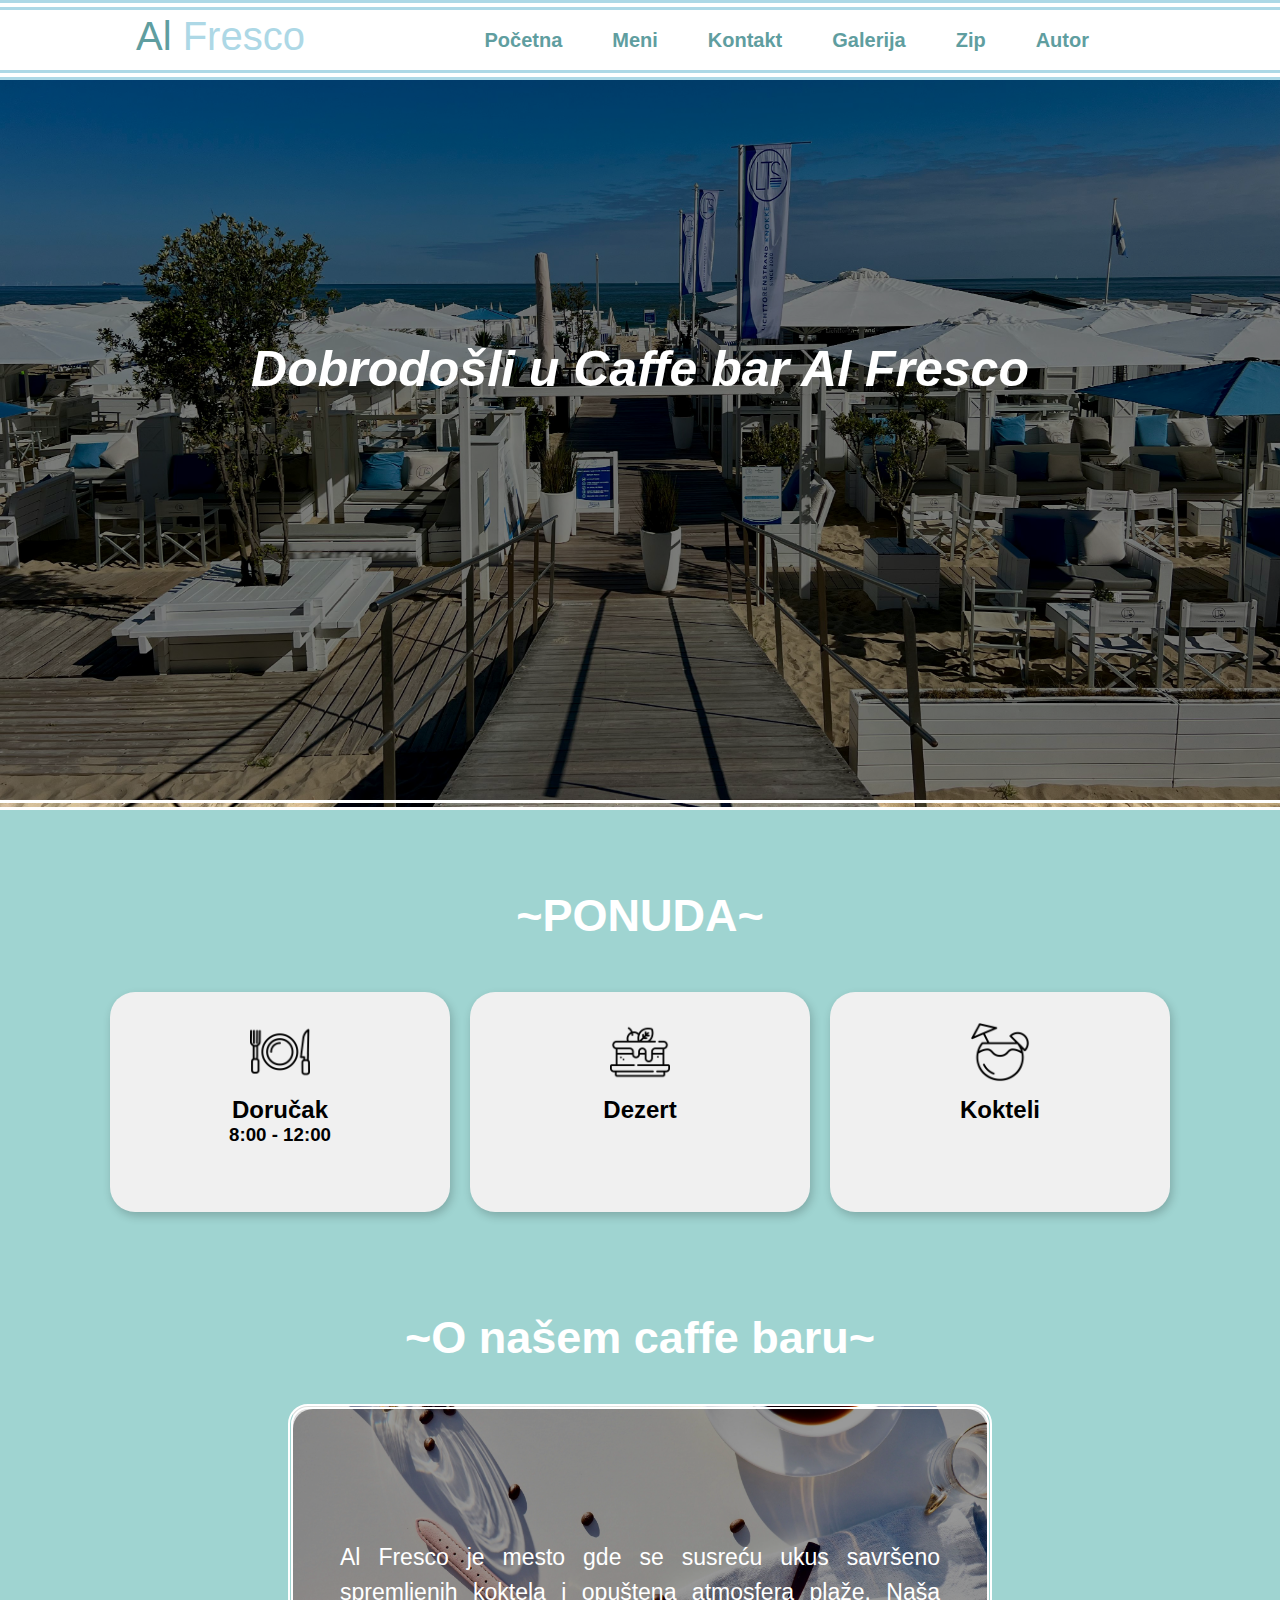
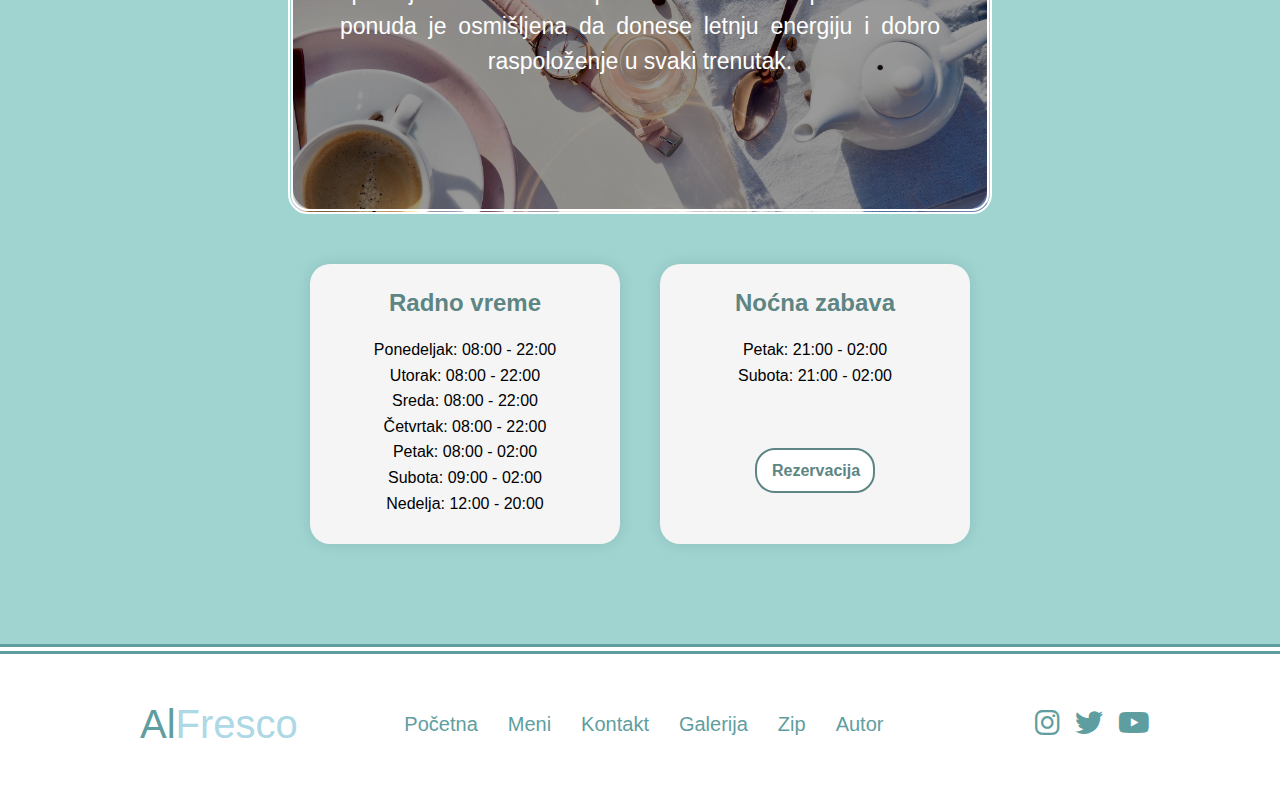
<file: index.html>
<!DOCTYPE html>
<html lang="en">
<head>
    <meta charset="UTF-8">
    <meta name="viewport" content="width=device-width, initial-scale=1.0">
    <title>Početna</title>
    <link rel="icon" type="image/png" href="assets//cold-drink.png">
    <link rel="stylesheet" href="style\style.css">
    <link rel="stylesheet" href="https://cdnjs.cloudflare.com/ajax/libs/font-awesome/6.5.1/css/all.min.css">
    
</head>
<body>
    <header>
        <nav>
            <div class="centriranje">
                <div class="Logo">
                    <a href="index.html">Al
                    <span>Fresco</span>
                    </a>
                </div>
                <ul>
                    <li><a href="#">Početna</a></li>
                    <li><a href="meni.html">Meni</a></li>
                    <li><a href="kontakt.html">Kontakt</a></li>
                    <li><a href="galerija.html">Galerija</a></li>
                    <li><a href="KolokvijumRAd.zip" download>Zip</a></li>
                    <li><a href="autor.html">Autor</a></li>
                </ul>
            </div>
        </nav>
    </header>
    <div id="cover">
		<div id="transparent">
			<h2>Dobrodošli u Caffe bar Al Fresco</h2>
		</div>
	</div>
    <div id="podNaslov">
        <h1>~PONUDA~</h1>
    </div>
    <div class="oblak">
		<div class="oblacic">
			<img src="assets/breakfast.png" alt="Dorucak" class="oblak-ikonica">
			<h2>Doručak</h2>
			<h3>8:00 - 12:00</h3>
		</div>
		<div class="oblacic">
			<img src="assets/cake.png" alt="Desert" class="oblak-ikonica">
			<h2>Dezert</h2>
		</div>
		<div class="oblacic">
			<img src="assets/drink.png" alt="Kokteli" class="oblak-ikonica">
			<h2>Kokteli</h2>
		</div>
	</div>
    <div class="info">
    <h2>~O našem caffe baru~</h2>

    <div class="info-cover">
        <div class="info-transparent">
            <p>
                Al Fresco je mesto gde se susreću ukus savršeno spremljenih koktela
                i opuštena atmosfera plaže. Naša ponuda je osmišljena da donese
                letnju energiju i dobro raspoloženje u svaki trenutak.
            </p>
        </div>
    </div>
    </div>
    <div class="radno-zabava-oblak">

        <div class="oblacic">
            <h2>Radno vreme</h2>
            <div class="dani-oblak">
                <p>
                    Ponedeljak: 08:00 - 22:00<br>
                    Utorak: 08:00 - 22:00<br>
                    Sreda: 08:00 - 22:00<br>
                    Četvrtak: 08:00 - 22:00<br>
                    Petak: 08:00 - 02:00<br>
                    Subota: 09:00 - 02:00<br>
                    Nedelja: 12:00 - 20:00
                </p>
            </div>
        </div>
        <div class="oblacic">
            <h2>Noćna zabava</h2>
            <p>
                Petak: 21:00 - 02:00<br>
                Subota: 21:00 - 02:00
            </p>
            <a href="kontakt.html"><button id="rezervacija">Rezervacija</button></a>
        </div>
    </div>
    <footer>
        <div id="kontakt-sekcija">
            <div class="footer-top">
                <div class="Logo">
                    <a href="index.html">Al<span>Fresco</span></a>
                </div>
            </div>
            <footer-nav class="footer-nav">
                <a href="#">Početna</a>
                <a href="meni.html">Meni</a>
                <a href="kontakt.html">Kontakt</a>
                <a href="galerija.html">Galerija</a>
                <a href="KolokvijumRAd.zip">Zip</a>
                <a href="autor.html">Autor</a>
            </footer-nav>
            <div class="desno">
                <a href="#"><i class="fa-brands fa-instagram"></i></a>
                <a href="#"><i class="fa-brands fa-twitter"></i></a>
                <a href="#"><i class="fa-brands fa-youtube"></i></a>
                <br>
                
            </div>
        </div>
    </footer>
</body>

</html>
</file>
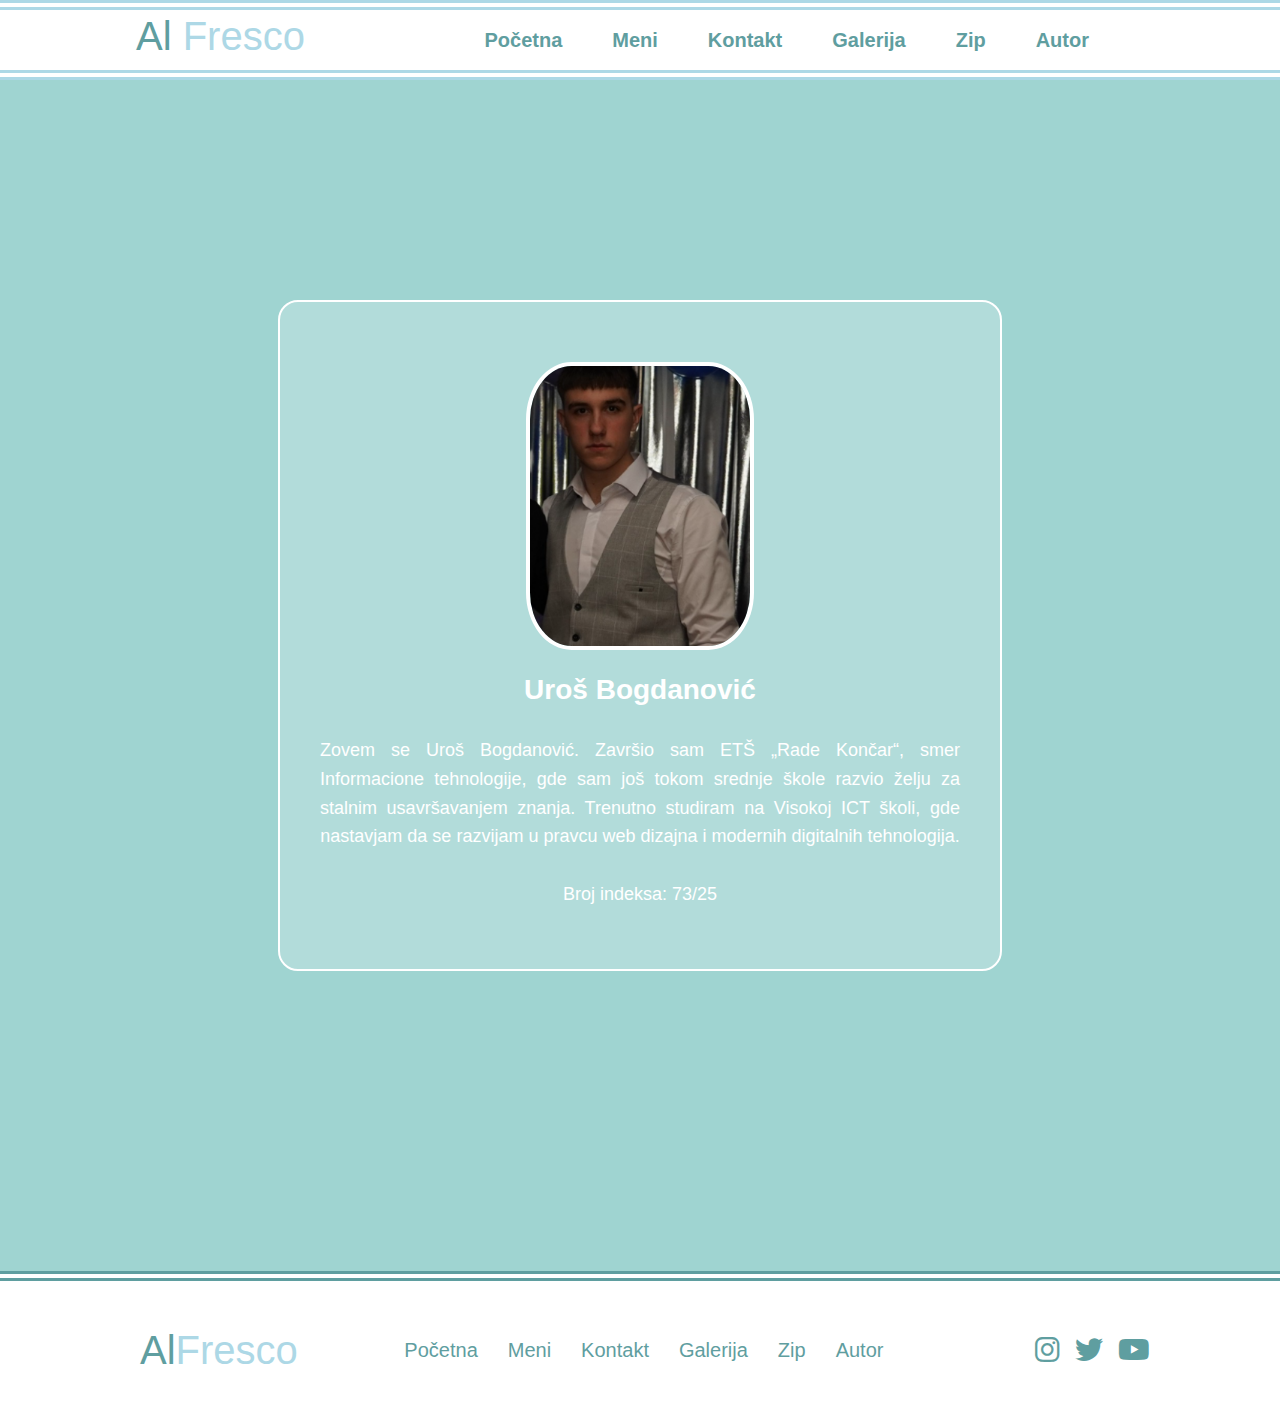
<file: autor.html>
<!DOCTYPE html>
<html lang="en">
<head>
    <meta charset="UTF-8">
    <meta name="viewport" content="width=device-width, initial-scale=1.0">
    <title>Autor</title>
    <link rel="icon" type="image/png" href="assets//cold-drink.png">
    <link rel="stylesheet" href="style\style.css">
    <link rel="stylesheet" href="https://cdnjs.cloudflare.com/ajax/libs/font-awesome/6.5.1/css/all.min.css">
</head>
<body>
    <header id="hd">
        <nav>
            <div class="centriranje">
                <div class="Logo">
                    <a href="index.html">Al
                    <span>Fresco</span>
                    </a>
                </div>
                <ul>
                    <li><a href="index.html">Početna</a></li>
                    <li><a href="meni.html">Meni</a></li>
                    <li><a href="#">Kontakt</a></li>
                    <li><a href="galerija.html">Galerija</a></li>
                    <li><a href="KolokvijumRAd.zip" download>Zip</a></li>
                    <li><a href="autor">Autor</a></li>
                </ul>
            </div>
        </nav>
    </header>
    <section class="autor">
    <div class="autor-kartica">
        
        <img src="assets/Autor.png" alt="Autor" class="autor-slika">
        
        <h2 class="autor-ime">Uroš Bogdanović</h2>

        <p class="autor-info">
            Zovem se Uroš Bogdanović. Završio sam ETŠ „Rade Končar“, smer Informacione tehnologije, gde sam još tokom srednje škole razvio želju za stalnim usavršavanjem znanja. Trenutno studiram na Visokoj ICT školi, gde nastavjam da se razvijam u pravcu web dizajna i modernih digitalnih tehnologija. <br>
            <br>
            Broj indeksa: 73/25
        </p>

    </div>
</section>
    <footer>
        <div id="kontakt-sekcija">
            <div class="footer-top">
                <div class="Logo">
                    <a href="index.html">Al<span>Fresco</span></a>                   
                </div>
            </div>
            <footer-nav class="footer-nav">
                <a href="index.html">Početna</a>
                <a href="meni.html">Meni</a>
                <a href="kontakt.html">Kontakt</a>
                <a href="galerija.html">Galerija</a>
                <a href="KolokvijumRAd.zip" download>Zip</a>
                <a href="#">Autor</a>
            </footer-nav>
            <div class="desno">
                <a href="#"><i class="fa-brands fa-instagram"></i></a>
                <a href="#"><i class="fa-brands fa-twitter"></i></a>
                <a href="#"><i class="fa-brands fa-youtube"></i></a>
            </div>
        </div>
    </footer>
</body>

</html>
</file>
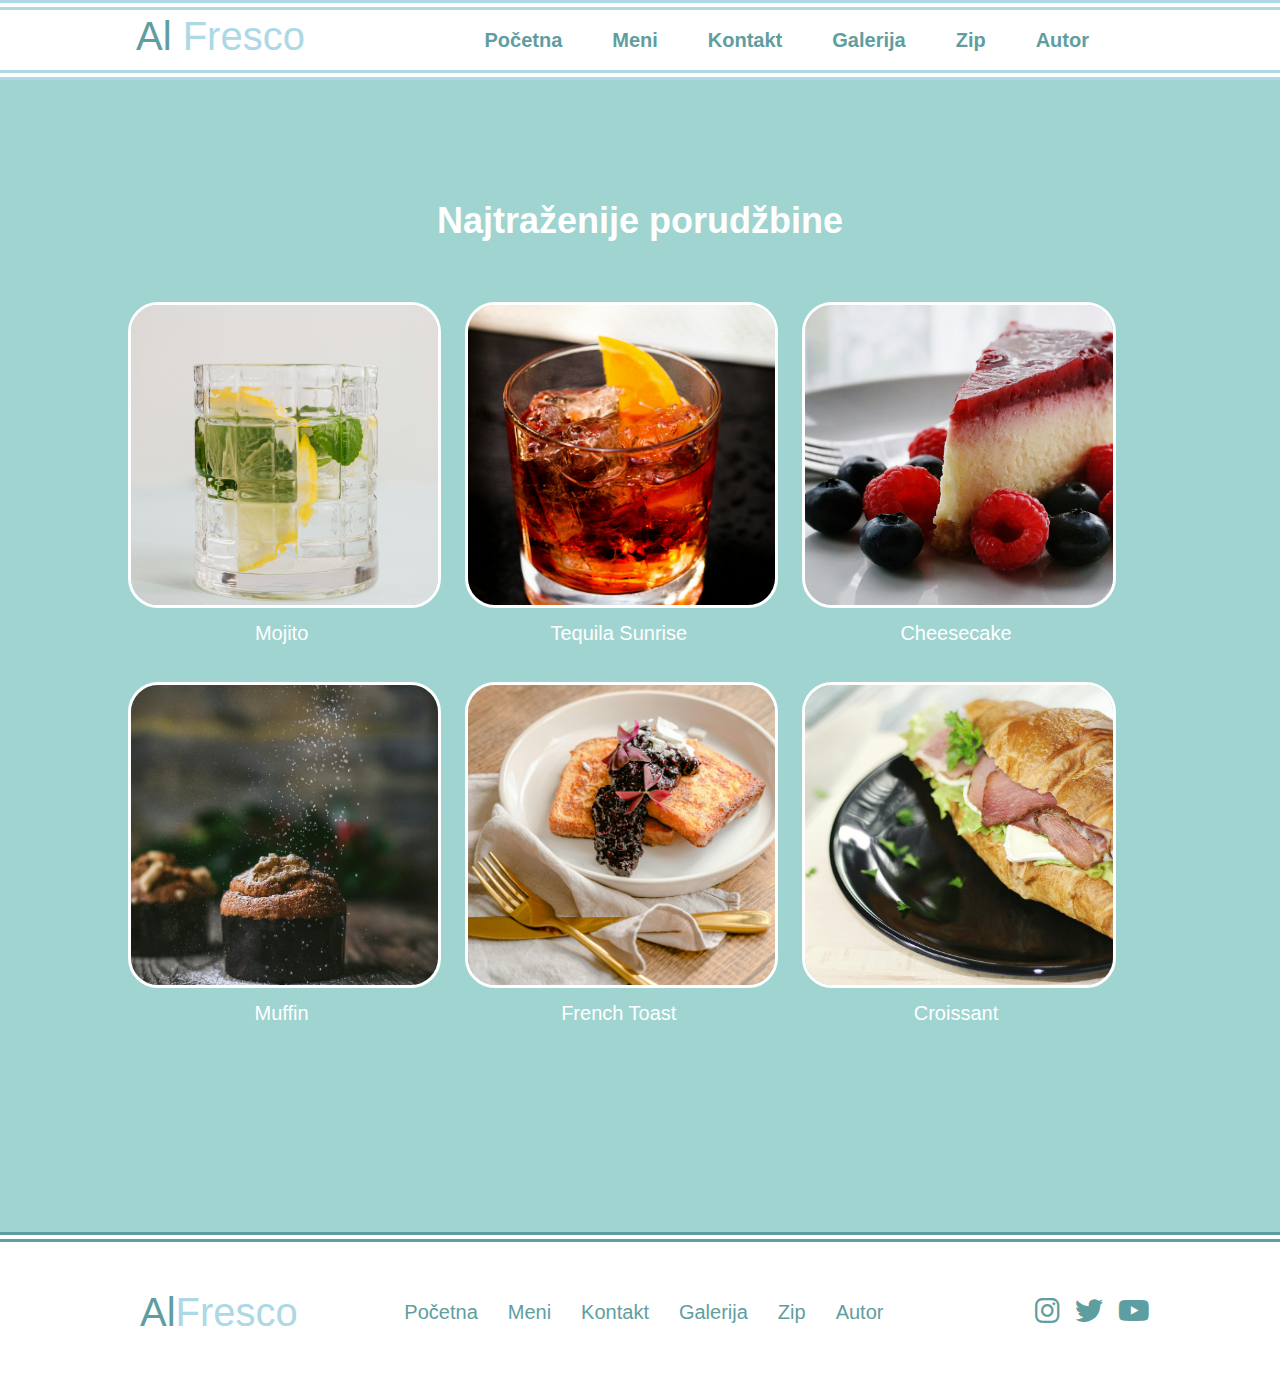
<file: galerija.html>
<!DOCTYPE html>
<html lang="en">
<head>
    <meta charset="UTF-8">
    <meta name="viewport" content="width=device-width, initial-scale=1.0">
    <title>galerija</title>
    <link rel="icon" type="image/png" href="assets//cold-drink.png">
    <link rel="stylesheet" href="style\style.css">
    <link rel="stylesheet" href="https://cdnjs.cloudflare.com/ajax/libs/font-awesome/6.5.1/css/all.min.css">
</head>
<body>
    <header>
        <nav>
            <div class="centriranje">
                <div class="Logo">
                    <a href="index.html">Al
                    <span>Fresco</span>
                    </a>
                </div>
                <ul>
                    <li><a href="index.html">Početna</a></li>
                    <li><a href="meni.html">Meni</a></li>
                    <li><a href="kontakt.html">Kontakt</a></li>
                    <li><a href="#">Galerija</a></li>
                    <li><a href="KolokvijumRAd.zip" download>Zip</a></li>
                    <li><a href="autor.html">Autor</a></li>
                </ul>
            </div>
        </nav>
    </header>
    <section class="galerija-sekcija">
    <h2 class="galerija-naslov">Najtraženije porudžbine</h2>

    <div class="galerija-slike">
        <div class="galerija-slika">
            <img src="assets/mojito.jpg" alt="mojito">
            <p class="opis-slike">Mojito</p>
        </div>

        <div class="galerija-slika">
            <img src="assets/tequila.jpg" alt="tequila">
            <p class="opis-slike">Tequila Sunrise</p>
        </div>

        <div class="galerija-slika">
            <img src="assets/cheese.jpg" alt="cheesecake">
            <p class="opis-slike">Cheesecake</p>
        </div>

        <div class="galerija-slika">
            <img src="assets/muffin.jpg" alt="muffin">
            <p class="opis-slike">Muffin</p>
        </div>

        <div class="galerija-slika">
            <img src="assets/france.jpg" alt="france-toast">
            <p class="opis-slike">French Toast</p>
        </div>

        <div class="galerija-slika">
            <img src="assets/kroasan.jpg" alt="croissant">
            <p class="opis-slike">Croissant</p>
        </div>
    </div>
</section>
    <footer>
        <div id="kontakt-sekcija">
            <div class="footer-top">
                <div class="Logo">
                    <a href="index.html">Al<span>Fresco</span></a>
                </div>
            </div>
            <footer-nav class="footer-nav">
                <a href="index.html">Početna</a>
                <a href="meni.html">Meni</a>
                <a href="kontakt.html">Kontakt</a>
                <a href="#">Galerija</a>
                <a href="KolokvijumRAd.zip" download>Zip</a>
                <a href="autor.html">Autor</a>
            </footer-nav>
            <div class="desno">
                <a href="#"><i class="fa-brands fa-instagram"></i></a>
                <a href="#"><i class="fa-brands fa-twitter"></i></a>
                <a href="#"><i class="fa-brands fa-youtube"></i></a>
            </div>
        </div>
    </footer>
</body>

</html>
</file>
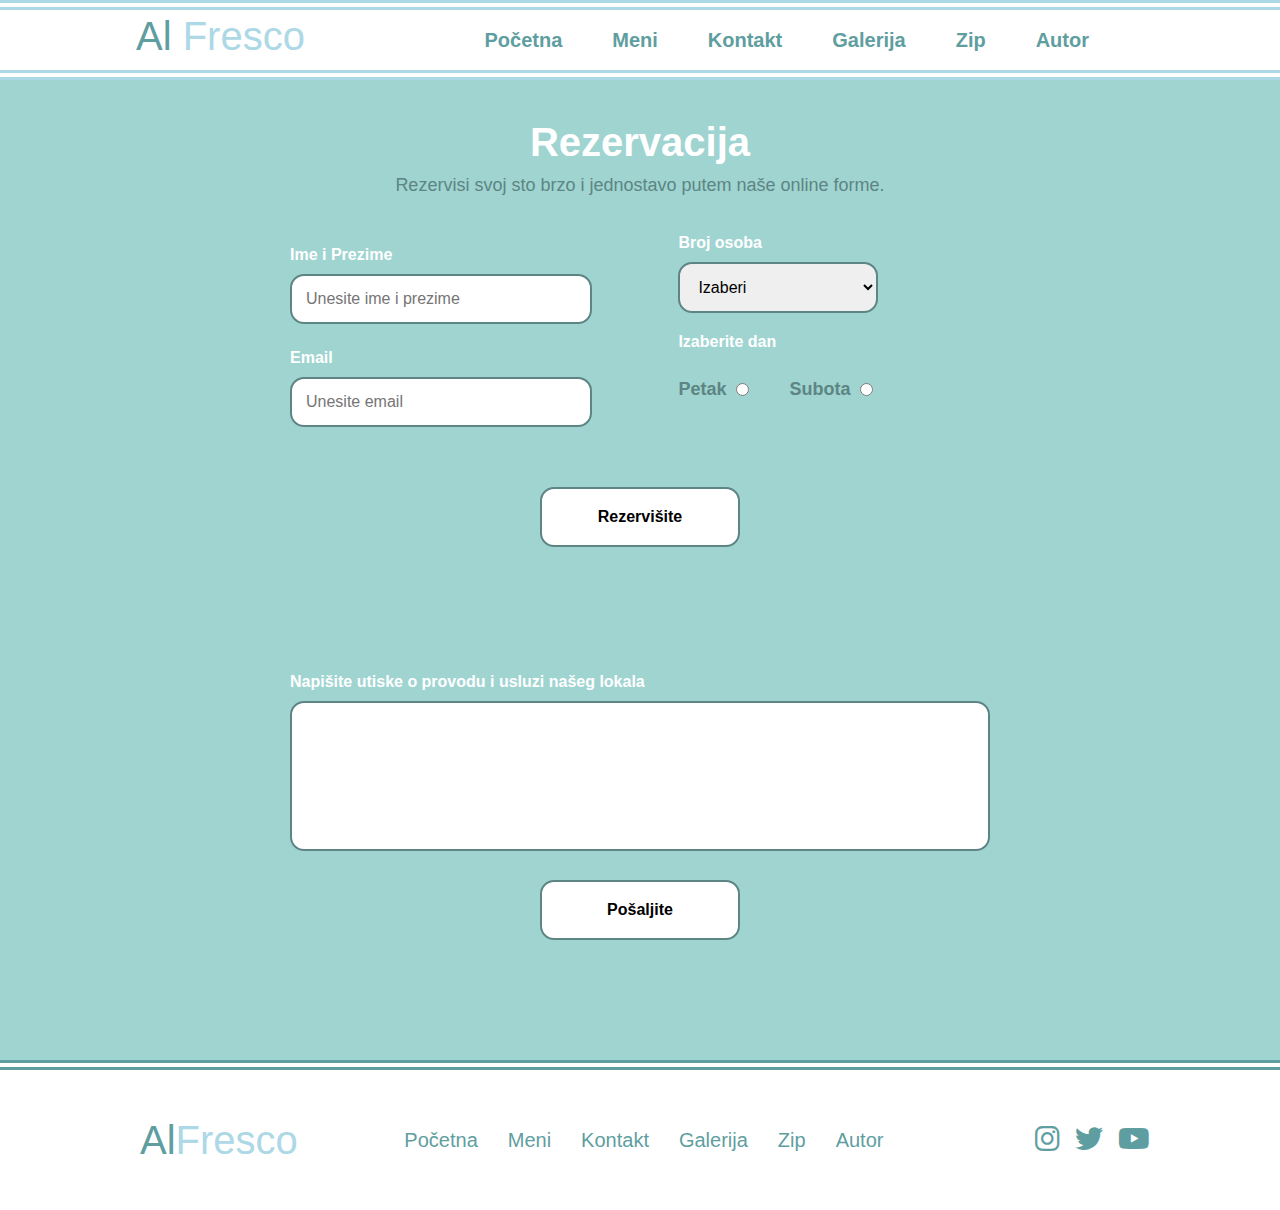
<file: kontakt.html>
<!DOCTYPE html>
<html lang="en">
<head>
    <meta charset="UTF-8">
    <meta name="viewport" content="width=device-width, initial-scale=1.0">
    <title>Document</title>
    <link rel="icon" type="image/png" href="assets//cold-drink.png">
    <link rel="stylesheet" href="style\style.css">
    <link rel="stylesheet" href="https://cdnjs.cloudflare.com/ajax/libs/font-awesome/6.5.1/css/all.min.css">
</head>
<body>
    <header id="hd">
        <nav>
            <div class="centriranje">
                <div class="Logo">
                    <a href="index.html">Al
                    <span>Fresco</span>
                    </a>
                </div>
                <ul>
                    <li><a href="index.html">Početna</a></li>
                    <li><a href="meni.html">Meni</a></li>
                    <li><a href="#">Kontakt</a></li>
                    <li><a href="galerija.html">Galerija</a></li>
                    <li><a href="KolokvijumRAd.zip" download>Zip</a></li>
                    <li><a href="autor.html">Autor</a></li>
                </ul>
            </div>
        </nav>
    </header>
    <section id="kontakt">
        <h1>Rezervacija</h1>
        <p class="kontakt-opis">
        Rezervisi svoj sto brzo i jednostavo putem naše online forme.
        </p>

    <form class="kontakt-forma">
        <label>Ime i Prezime</label>
        <input type="text" placeholder="Unesite ime i prezime" name="ime" class="inp">

        <label>Email</label>
        <input type="email" placeholder="Unesite email" name="gmail" class="inp">
        <div id="pomeranje">
        <label>Izaberite dan</label>
        <br>
        <div class="radio-grupa">
            <label id="l1">Petak<input type="radio" name="dan" value="Petak"></label>
            <label id="l2">Subota<input type="radio" name="dan" value="Subota"></label>           
        </div>
        </div>
        <div id="Drop">
            <label>Broj osoba
                    <select name="selekt">
                        <option disabled selected>Izaberi</option>
                        <option>2-4</option>
                        <option>5-8</option>
                        <option>9-15</option>
                    </select>
            </label>
        </div>
        <button type="submit">Rezervišite</button>
    </form>  
        
    
        <br>
        <br>
    <form class="komentari">
        <label>Napišite utiske o provodu i usluzi našeg lokala</label>
        <textarea name="komentar"></textarea>

        <button type="submit">Pošaljite</button>
    </form>
</section>
<footer>
        <div id="kontakt-sekcija">
            <div class="footer-top">
                <div class="Logo">
                    <a href="index.html">Al<span>Fresco</span></a>                   
                </div>
            </div>
            <footer-nav class="footer-nav">
                <a href="index.html">Početna</a>
                <a href="meni.html">Meni</a>
                <a href="#">Kontakt</a>
                <a href="galerija.html">Galerija</a>
                <a href="kolokvijumRAd.zip" download>Zip</a>
                <a href="autor.html">Autor</a>
            </footer-nav>
            <div class="desno">
                <a href="#"><i class="fa-brands fa-instagram"></i></a>
                <a href="#"><i class="fa-brands fa-twitter"></i></a>
                <a href="#"><i class="fa-brands fa-youtube"></i></a>
            </div>
        </div>
    </footer>
</body>

</html>
</file>
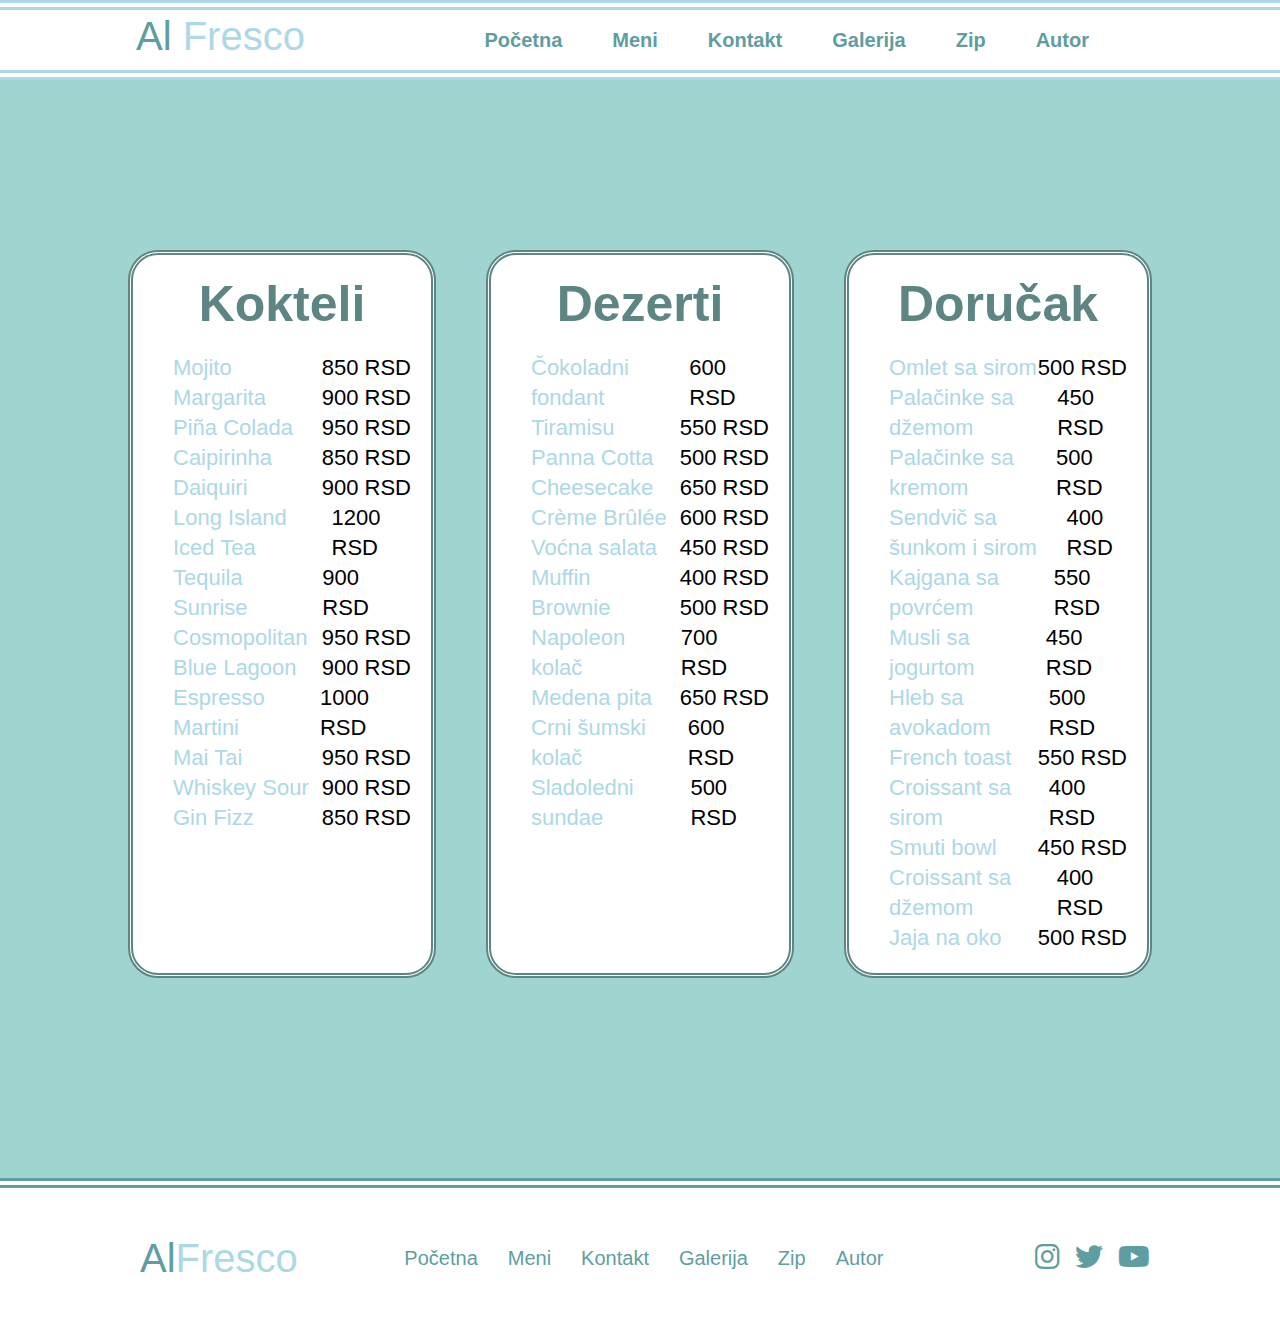
<file: meni.html>
<!DOCTYPE html>
<html lang="en">
<head>
    <meta charset="UTF-8">
    <meta name="viewport" content="width=device-width, initial-scale=1.0">
    <title>Meni</title>
    <link rel="icon" type="image/png" href="assets//cold-drink.png">
    <link rel="stylesheet" href="style\style.css">
    <link rel="stylesheet" href="https://cdnjs.cloudflare.com/ajax/libs/font-awesome/6.5.1/css/all.min.css">
</head>
<body>
    <header>
        <nav>
            <div class="centriranje">
                <div class="Logo">
                    <a href="index.html">Al
                    <span>Fresco</span> 
                    </a>
                </div>
                <ul>
                    <li><a href="index.html">Početna</a></li>
                    <li><a href="#">Meni</a></li>
                    <li><a href="kontakt.html">Kontakt</a></li>
                    <li><a href="galerija.html">Galerija</a></li>
                    <li><a href="KolokvijumRAd.zip" download>Zip</a></li>
                    <li><a href="autor.html">Autor</a></li>
                </ul>
            </div>
        </nav>
    </header>

    <section class="meni-sekcija">

    <div class="meni-kategorija">
        <div class="meni-stavke">
            <h2>Kokteli</h2>
            <p><span class="naziv">Mojito</span><span class="cena">850 RSD</span></p>
            <p><span class="naziv">Margarita</span><span class="cena">900 RSD</span></p>
            <p><span class="naziv">Piña Colada</span><span class="cena">950 RSD</span></p>
            <p><span class="naziv">Caipirinha</span><span class="cena">850 RSD</span></p>
            <p><span class="naziv">Daiquiri</span><span class="cena">900 RSD</span></p>
            <p><span class="naziv">Long Island Iced Tea</span><span class="cena">1200 RSD</span></p>
            <p><span class="naziv">Tequila Sunrise</span><span class="cena">900 RSD</span></p>
            <p><span class="naziv">Cosmopolitan</span><span class="cena">950 RSD</span></p>
            <p><span class="naziv">Blue Lagoon</span><span class="cena">900 RSD</span></p>
            <p><span class="naziv">Espresso Martini</span><span class="cena">1000 RSD</span></p>
            <p><span class="naziv">Mai Tai</span><span class="cena">950 RSD</span></p>
            <p><span class="naziv">Whiskey Sour</span><span class="cena">900 RSD</span></p>
            <p><span class="naziv">Gin Fizz</span><span class="cena">850 RSD</span></p>
        </div>
    

    
    
        <div class="meni-stavke">
            <h2>Dezerti</h2>
            <p><span class="naziv">Čokoladni fondant</span><span class="cena">600 RSD</span></p>
            <p><span class="naziv">Tiramisu</span><span class="cena">550 RSD</span></p>
            <p><span class="naziv">Panna Cotta</span><span class="cena">500 RSD</span></p>
            <p><span class="naziv">Cheesecake</span><span class="cena">650 RSD</span></p>
            <p><span class="naziv">Crème Brûlée</span><span class="cena">600 RSD</span></p>
            <p><span class="naziv">Voćna salata</span><span class="cena">450 RSD</span></p>
            <p><span class="naziv">Muffin</span><span class="cena">400 RSD</span></p>
            <p><span class="naziv">Brownie</span><span class="cena">500 RSD</span></p>
            <p><span class="naziv">Napoleon kolač</span><span class="cena">700 RSD</span></p>
            <p><span class="naziv">Medena pita</span><span class="cena">650 RSD</span></p>
            <p><span class="naziv">Crni šumski kolač</span><span class="cena">600 RSD</span></p>
            <p><span class="naziv">Sladoledni sundae</span><span class="cena">500 RSD</span></p>
        </div>
    

    
    
        <div class="meni-stavke">
            <h2>Doručak</h2>
            <p><span class="naziv">Omlet sa sirom</span><span class="cena">500 RSD</span></p>
            <p><span class="naziv">Palačinke sa džemom</span><span class="cena">450 RSD</span></p>
            <p><span class="naziv">Palačinke sa kremom</span><span class="cena">500 RSD</span></p>
            <p><span class="naziv">Sendvič sa šunkom i sirom</span><span class="cena">400 RSD</span></p>
            <p><span class="naziv">Kajgana sa povrćem</span><span class="cena">550 RSD</span></p>
            <p><span class="naziv">Musli sa jogurtom</span><span class="cena">450 RSD</span></p>
            <p><span class="naziv">Hleb sa avokadom</span><span class="cena">500 RSD</span></p>
            <p><span class="naziv">French toast</span><span class="cena">550 RSD</span></p>
            <p><span class="naziv">Croissant sa sirom</span><span class="cena">400 RSD</span></p>
            <p><span class="naziv">Smuti bowl</span><span class="cena">450 RSD</span></p>
            <p><span class="naziv">Croissant sa džemom</span><span class="cena">400 RSD</span></p>
            <p><span class="naziv">Jaja na oko</span><span class="cena">500 RSD</span></p>
        </div>
    </div>

</section>
<footer>
        <div id="kontakt-sekcija">
            <div class="footer-top">
                <div class="Logo">
                    <a href="index.html">Al<span>Fresco</span></a>                    
                </div>
            </div>
            <footer-nav class="footer-nav">
                <a href="index.html">Početna</a>
                <a href="#">Meni</a>
                <a href="kontakt.html">Kontakt</a>
                <a href="galerija.html">Galerija</a>
                <a href="KolokvijumRAd.zip" download>Zip</a>
                <a href="autor.html">Autor</a>
            </footer-nav>
            <div class="desno">
                <a href="#"><i class="fa-brands fa-instagram"></i></a>
                <a href="#"><i class="fa-brands fa-twitter"></i></a>
                <a href="#"><i class="fa-brands fa-youtube"></i></a>
            </div>
        </div>
    </footer>
</body>

</html>
</file>
